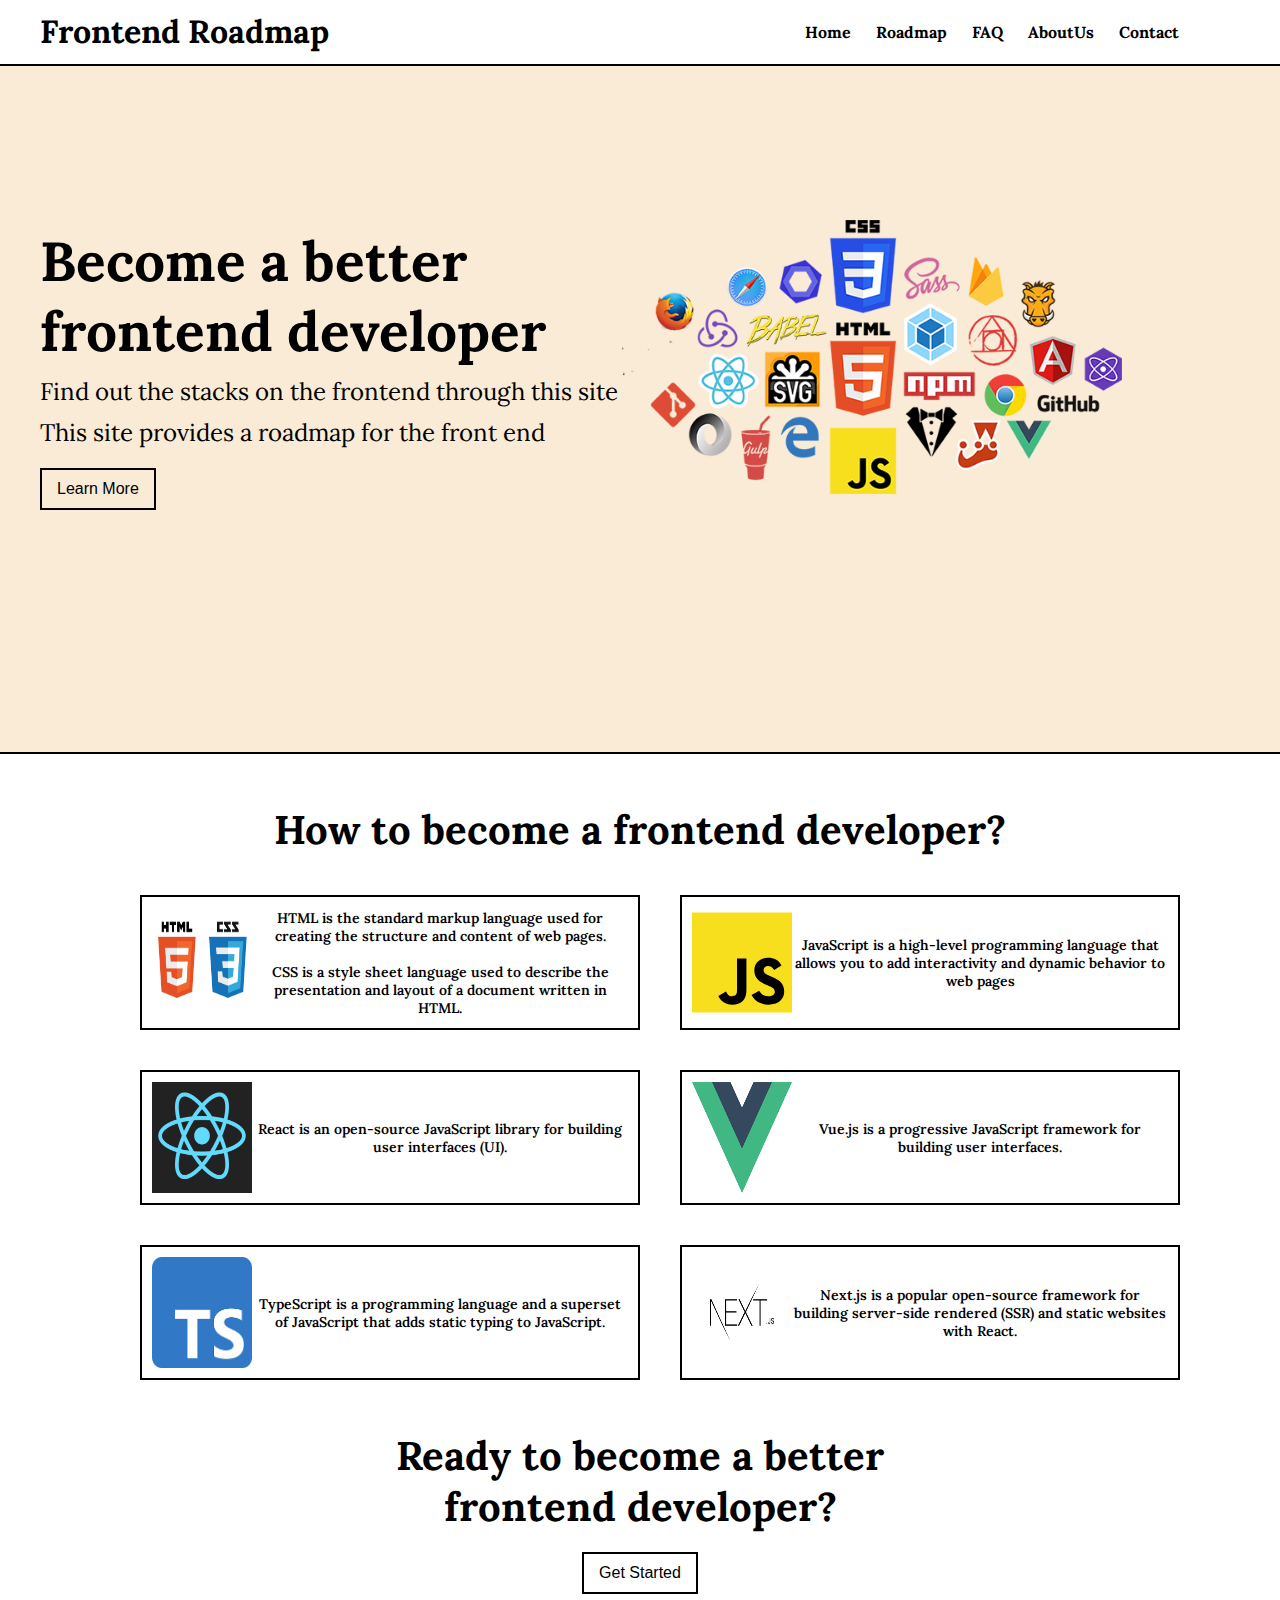
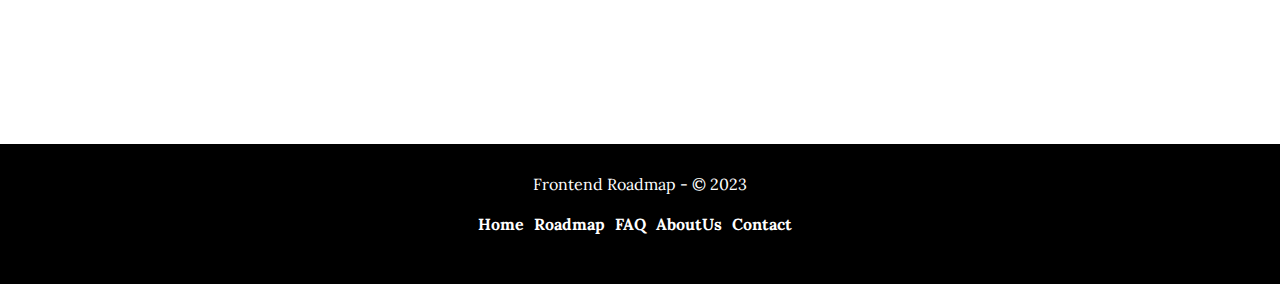
<file: index.html>
<!DOCTYPE html>
<html lang="ko">
  <head>
    <meta charset="UTF-8" />
    <meta name="viewport" content="width=device-width, initial-scale=1.0" />
    <title>프론트엔드</title>
    <link rel="stylesheet" href="style.css" />
    <link rel="stylesheet" href="default.css" />
    <link rel="preconnect" href="https://fonts.googleapis.com" />
    <link rel="preconnect" href="https://fonts.gstatic.com" crossorigin />
    <link
      href="https://fonts.googleapis.com/css2?family=Lora:wght@400;700&display=swap"
      rel="stylesheet"
    />
  </head>
  <body>
    <header>
      <h1>Frontend Roadmap</h1>
      <nav>
        <ul>
          <li><a href="index.html">Home</a></li>
          <li><a href="roadmap.html">Roadmap</a></li>
          <li><a href="FAQ.html">FAQ</a></li>
          <li><a href="aboutus.html">AboutUs</a></li>
          <li><a href="contact.html">Contact</a></li>
        </ul>
      </nav>
    </header>
    <main>
      <div class="section">
        <div>
          <h1>
            Become a better <br />
            frontend developer
          </h1>
          <p>Find out the stacks on the frontend through this site</p>
          <p>This site provides a roadmap for the front end</p>
          <button onclick="location.href='roadmap.html'">Learn More</button>
        </div>
        <img src="frontend.png" alt="frontend image" />
      </div>
    </main>
    <section>
      <h1>How to become a frontend developer?</h1>
      <aside>
        <div class="container">
          <img src="htmlcss.png" />
          <div class="right">
            <p>
              HTML is the standard markup language used for creating the
              structure and content of web pages.
              <br /><br />
              CSS is a style sheet language used to describe the presentation
              and layout of a document written in HTML.
            </p>
          </div>
        </div>
        <div class="container">
          <img src="js.svg" />
          <div class="right">
            <p>
              JavaScript is a high-level programming language that allows you to
              add interactivity and dynamic behavior to web pages
            </p>
          </div>
        </div>
        <div class="container">
          <img src="react.png" />
          <div class="right">
            <p>
              React is an open-source JavaScript library for building user
              interfaces (UI).
            </p>
          </div>
        </div>
        <div class="container">
          <img src="vue.png" />
          <div class="right">
            <p>
              Vue.js is a progressive JavaScript framework for building user
              interfaces.
            </p>
          </div>
        </div>
        <div class="container">
          <img src="typescript.png" />
          <div class="right">
            <p>
              TypeScript is a programming language and a superset of JavaScript
              that adds static typing to JavaScript.
            </p>
          </div>
        </div>
        <div class="container">
          <img src="nextjs.png" />
          <div class="right">
            <p>
              Next.js is a popular open-source framework for building
              server-side rendered (SSR) and static websites with React.
            </p>
          </div>
        </div>
      </aside>
      <h1>
        Ready to become a better <br />
        frontend developer?
      </h1>
      <div class="sectionbutton">
        <button onclick="location.href='roadmap.html'">Get Started</button>
      </div>
    </section>
    <footer>
      <p>Frontend Roadmap - © 2023</p>
      <ul>
        <li><a href="index.html">Home</a></li>
        <li><a href="roadmap.html">Roadmap</a></li>
        <li><a href="FAQ.html">FAQ</a></li>
        <li><a href="aboutus.html">AboutUs</a></li>
        <li><a href="contact.html">Contact</a></li>
      </ul>
    </footer>
  </body>
</html>
</file>
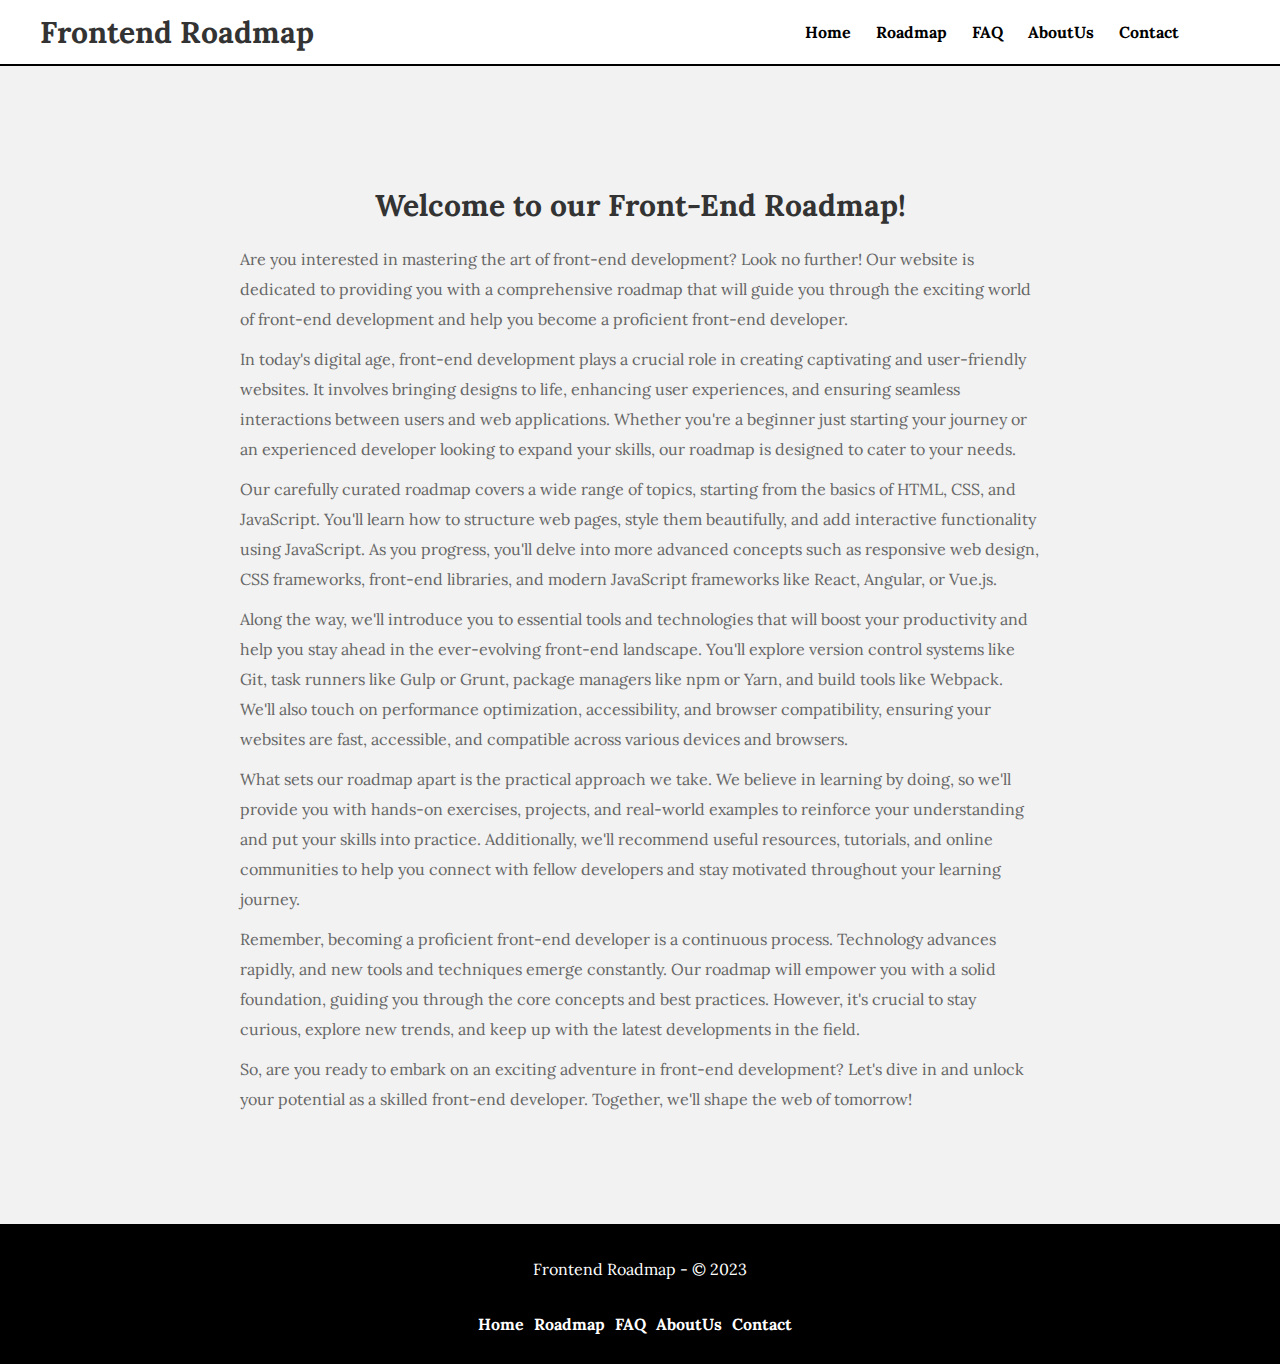
<file: aboutus.html>
<!DOCTYPE html>
<html lang="ko">
  <head>
    <meta charset="UTF-8" />
    <meta name="viewport" content="width=device-width, initial-scale=1.0" />
    <title>AboutUs</title>
    <link rel="stylesheet" href="default.css" />
    <link rel="preconnect" href="https://fonts.googleapis.com" />
    <link rel="preconnect" href="https://fonts.gstatic.com" crossorigin />
    <link
      href="https://fonts.googleapis.com/css2?family=Lora:wght@400;700&display=swap"
      rel="stylesheet"
    />
    <link rel="stylesheet" href="aboutus.css" />
  </head>
  <body>
    <header>
      <h1>Frontend Roadmap</h1>
      <nav>
        <ul>
          <li><a href="index.html">Home</a></li>
          <li><a href="roadmap.html">Roadmap</a></li>
          <li><a href="FAQ.html">FAQ</a></li>
          <li><a href="aboutus.html">AboutUs</a></li>
          <li><a href="contact.html">Contact</a></li>
        </ul>
      </nav>
    </header>
    <main>
      <section>
        <h1>Welcome to our Front-End Roadmap!</h1>
        <p>
          Are you interested in mastering the art of front-end development? Look
          no further! Our website is dedicated to providing you with a
          comprehensive roadmap that will guide you through the exciting world
          of front-end development and help you become a proficient front-end
          developer.
        </p>
        <p>
          In today's digital age, front-end development plays a crucial role in
          creating captivating and user-friendly websites. It involves bringing
          designs to life, enhancing user experiences, and ensuring seamless
          interactions between users and web applications. Whether you're a
          beginner just starting your journey or an experienced developer
          looking to expand your skills, our roadmap is designed to cater to
          your needs.
        </p>
        <p>
          Our carefully curated roadmap covers a wide range of topics, starting
          from the basics of HTML, CSS, and JavaScript. You'll learn how to
          structure web pages, style them beautifully, and add interactive
          functionality using JavaScript. As you progress, you'll delve into
          more advanced concepts such as responsive web design, CSS frameworks,
          front-end libraries, and modern JavaScript frameworks like React,
          Angular, or Vue.js.
        </p>
        <p>
          Along the way, we'll introduce you to essential tools and technologies
          that will boost your productivity and help you stay ahead in the
          ever-evolving front-end landscape. You'll explore version control
          systems like Git, task runners like Gulp or Grunt, package managers
          like npm or Yarn, and build tools like Webpack. We'll also touch on
          performance optimization, accessibility, and browser compatibility,
          ensuring your websites are fast, accessible, and compatible across
          various devices and browsers.
        </p>
        <p>
          What sets our roadmap apart is the practical approach we take. We
          believe in learning by doing, so we'll provide you with hands-on
          exercises, projects, and real-world examples to reinforce your
          understanding and put your skills into practice. Additionally, we'll
          recommend useful resources, tutorials, and online communities to help
          you connect with fellow developers and stay motivated throughout your
          learning journey.
        </p>
        <p>
          Remember, becoming a proficient front-end developer is a continuous
          process. Technology advances rapidly, and new tools and techniques
          emerge constantly. Our roadmap will empower you with a solid
          foundation, guiding you through the core concepts and best practices.
          However, it's crucial to stay curious, explore new trends, and keep up
          with the latest developments in the field.
        </p>
        <p>
          So, are you ready to embark on an exciting adventure in front-end
          development? Let's dive in and unlock your potential as a skilled
          front-end developer. Together, we'll shape the web of tomorrow!
        </p>
      </section>
    </main>
    <footer>
      <p>Frontend Roadmap - © 2023</p>
      <ul>
        <li><a href="index.html">Home</a></li>
        <li><a href="roadmap.html">Roadmap</a></li>
        <li><a href="FAQ.html">FAQ</a></li>
        <li><a href="aboutus.html">AboutUs</a></li>
        <li><a href="contact.html">Contact</a></li>
      </ul>
    </footer>
  </body>
</html>
</file>
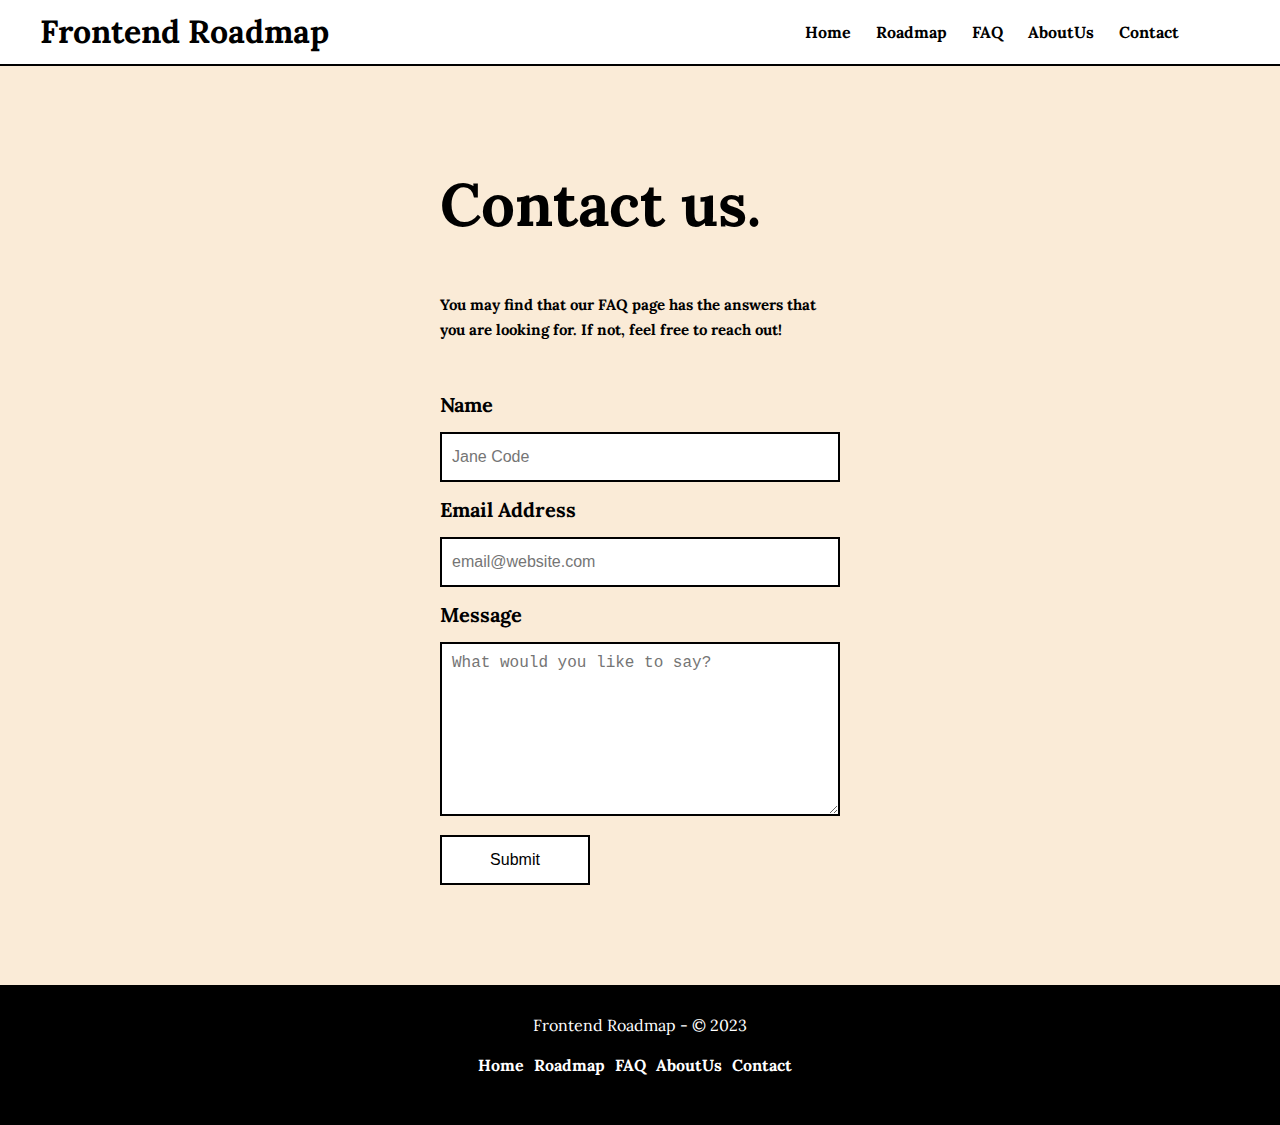
<file: contact.html>
<!DOCTYPE html>
<html lang="ko">
  <head>
    <meta charset="UTF-8" />
    <meta name="viewport" content="width=device-width, initial-scale=1.0" />
    <title>Contact</title>
    <link rel="stylesheet" href="default.css" />
    <link rel="preconnect" href="https://fonts.googleapis.com" />
    <link rel="preconnect" href="https://fonts.gstatic.com" crossorigin />
    <link
      href="https://fonts.googleapis.com/css2?family=Lora:wght@400;700&display=swap"
      rel="stylesheet"
    />
    <link rel="stylesheet" href="contact.css" />
  </head>
  <body>
    <header>
      <h1>Frontend Roadmap</h1>
      <nav>
        <ul>
          <li><a href="index.html">Home</a></li>
          <li><a href="roadmap.html">Roadmap</a></li>
          <li><a href="FAQ.html">FAQ</a></li>
          <li><a href="aboutus.html">AboutUs</a></li>
          <li><a href="contact.html">Contact</a></li>
        </ul>
      </nav>
    </header>
    <main>
      <section>
        <h1>Contact us.</h1>
        <p>
          You may find that our <a href="FAQ.html">FAQ page</a> has the answers
          that you are looking for. If not, feel free to reach out!
        </p>
        <form>
          <label for="firstname">Name</label>
          <input
            type="text"
            placeholder="Jane Code"
            required
            name="firstname"
          />
          <label for="email">Email Address</label>
          <input
            type="text"
            placeholder="email@website.com"
            required
            name="email"
          />
          <label for="message">Message</label>
          <textarea
            placeholder="What would you like to say?"
            rows="10"
            required
            name="message"
          ></textarea>
          <button type="submit">Submit</button>
        </form>
      </section>
    </main>
    <footer>
      <p>Frontend Roadmap - © 2023</p>
      <ul>
        <li><a href="index.html">Home</a></li>
        <li><a href="roadmap.html">Roadmap</a></li>
        <li><a href="FAQ.html">FAQ</a></li>
        <li><a href="aboutus.html">AboutUs</a></li>
        <li><a href="contact.html">Contact</a></li>
      </ul>
    </footer>
  </body>
</html>
</file>
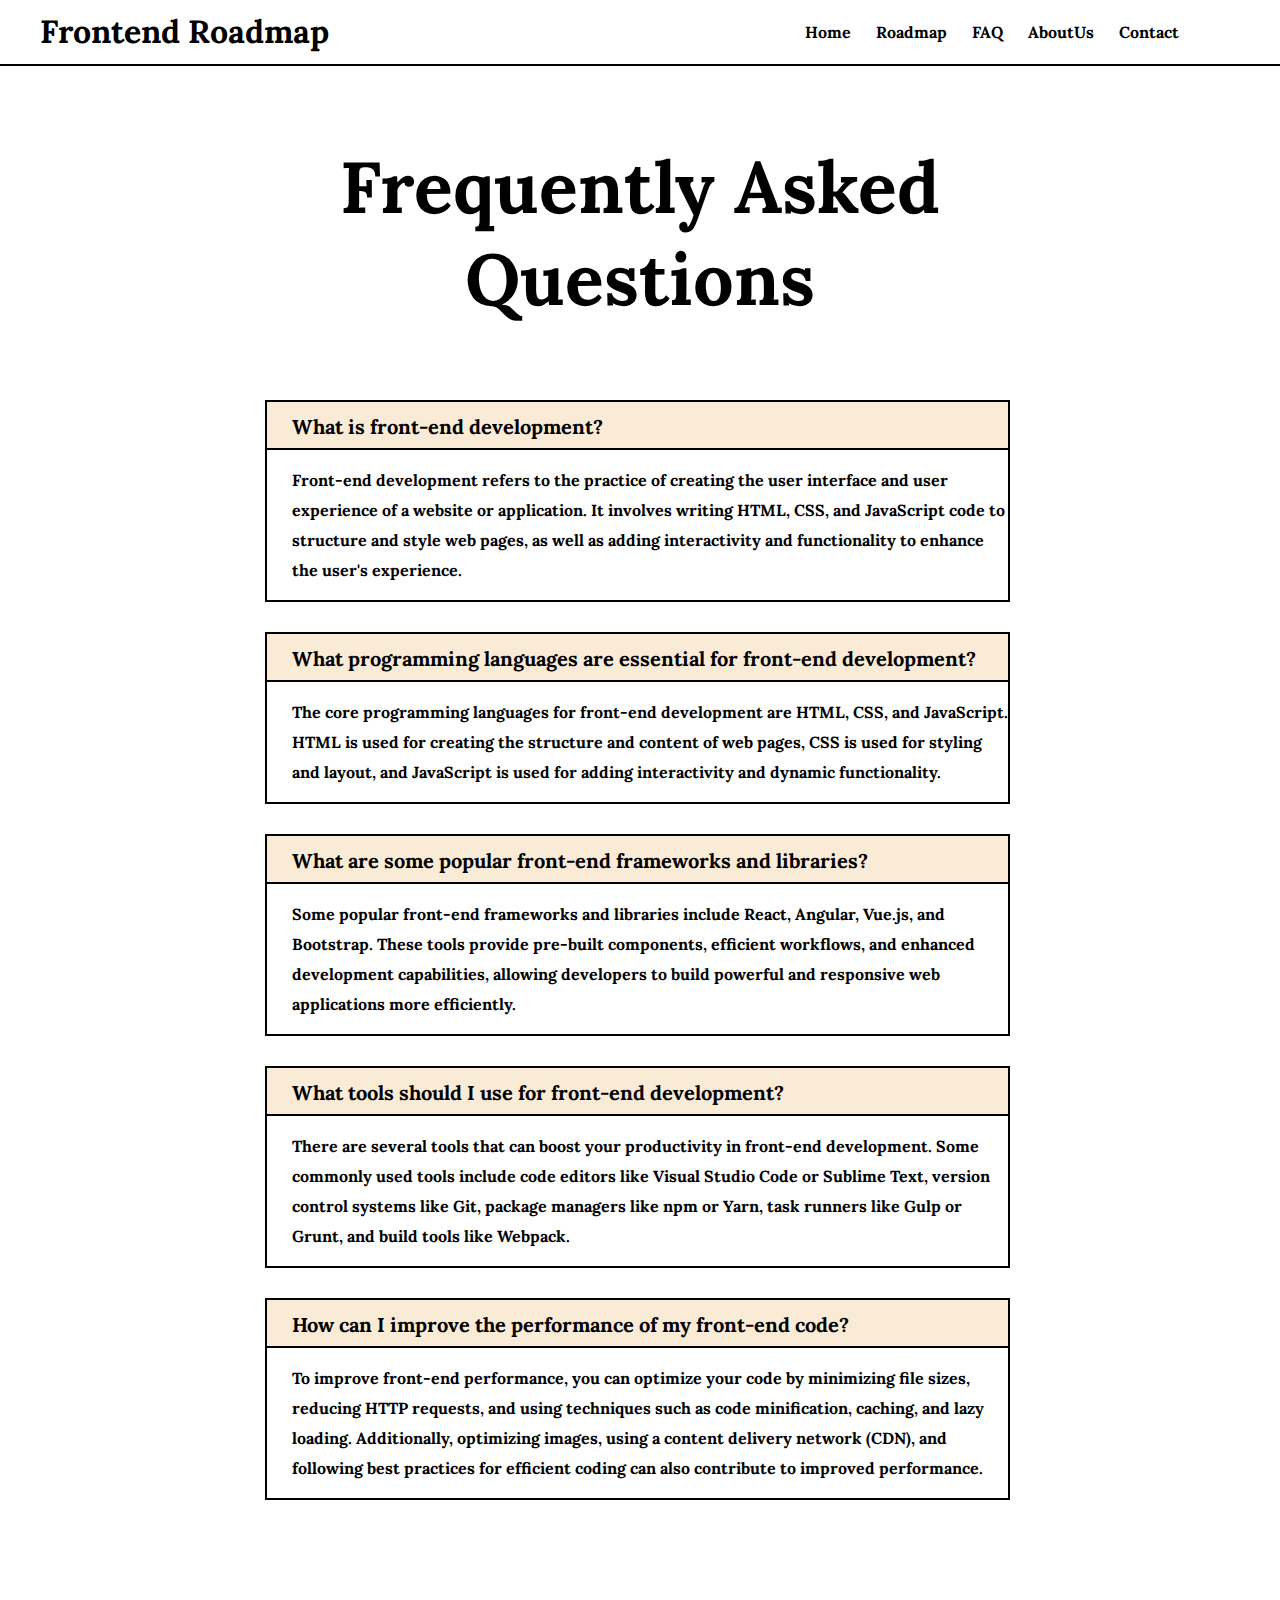
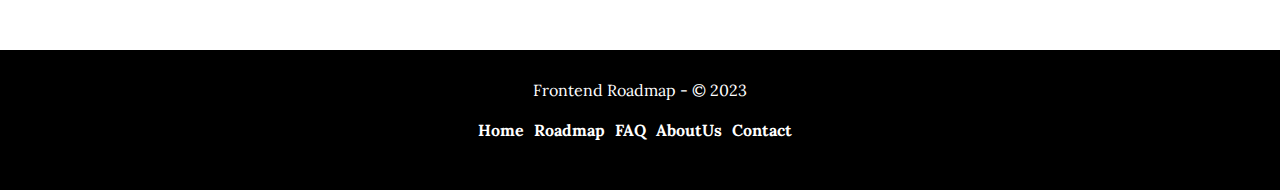
<file: FAQ.html>
<!DOCTYPE html>
<html lang="ko">
  <head>
    <meta charset="UTF-8" />
    <meta name="viewport" content="width=device-width, initial-scale=1.0" />
    <title>AboutUs</title>
    <link rel="stylesheet" href="default.css" />
    <link rel="preconnect" href="https://fonts.googleapis.com" />
    <link rel="preconnect" href="https://fonts.gstatic.com" crossorigin />
    <link
      href="https://fonts.googleapis.com/css2?family=Lora:wght@400;700&display=swap"
      rel="stylesheet"
    />
    <link rel="stylesheet" href="FAQ.css" />
  </head>
  <body>
    <header>
      <h1>Frontend Roadmap</h1>
      <nav>
        <ul>
          <li><a href="index.html">Home</a></li>
          <li><a href="roadmap.html">Roadmap</a></li>
          <li><a href="FAQ.html">FAQ</a></li>
          <li><a href="aboutus.html">AboutUs</a></li>
          <li><a href="contact.html">Contact</a></li>
        </ul>
      </nav>
    </header>
    <main>
      <section>
        <h1>Frequently Asked Questions</h1>
        <div class="container">
          <div><h3>What is front-end development?</h3></div>
          <div class="container-last-chlid">
            <p>
              Front-end development refers to the practice of creating the user
              interface and user experience of a website or application. It
              involves writing HTML, CSS, and JavaScript code to structure and
              style web pages, as well as adding interactivity and functionality
              to enhance the user's experience.
            </p>
          </div>
        </div>

        <div class="container">
          <div>
            <h3>
              What programming languages are essential for front-end
              development?
            </h3>
          </div>
          <div class="container-last-chlid">
            <p>
              The core programming languages for front-end development are HTML,
              CSS, and JavaScript. HTML is used for creating the structure and
              content of web pages, CSS is used for styling and layout, and
              JavaScript is used for adding interactivity and dynamic
              functionality.
            </p>
          </div>
        </div>

        <div class="container">
          <div>
            <h3>What are some popular front-end frameworks and libraries?</h3>
          </div>
          <div class="container-last-chlid">
            <p>
              Some popular front-end frameworks and libraries include React,
              Angular, Vue.js, and Bootstrap. These tools provide pre-built
              components, efficient workflows, and enhanced development
              capabilities, allowing developers to build powerful and responsive
              web applications more efficiently.
            </p>
          </div>
        </div>

        <div class="container">
          <div>
            <h3>What tools should I use for front-end development?</h3>
          </div>
          <div class="container-last-chlid">
            <p>
              There are several tools that can boost your productivity in
              front-end development. Some commonly used tools include code
              editors like Visual Studio Code or Sublime Text, version control
              systems like Git, package managers like npm or Yarn, task runners
              like Gulp or Grunt, and build tools like Webpack.
            </p>
          </div>
        </div>

        <div class="container">
          <div>
            <h3>How can I improve the performance of my front-end code?</h3>
          </div>
          <div class="container-last-chlid">
            <p>
              To improve front-end performance, you can optimize your code by
              minimizing file sizes, reducing HTTP requests, and using
              techniques such as code minification, caching, and lazy loading.
              Additionally, optimizing images, using a content delivery network
              (CDN), and following best practices for efficient coding can also
              contribute to improved performance.
            </p>
          </div>
        </div>
      </section>
    </main>
    <footer>
      <p>Frontend Roadmap - © 2023</p>
      <ul>
        <li><a href="index.html">Home</a></li>
        <li><a href="roadmap.html">Roadmap</a></li>
        <li><a href="FAQ.html">FAQ</a></li>
        <li><a href="aboutus.html">AboutUs</a></li>
        <li><a href="contact.html">Contact</a></li>
      </ul>
    </footer>
  </body>
</html>
</file>
<file: style.css>
main {
  max-width: 100%;
  height: 690px;
  background: antiquewhite;
  border-top: 2px solid black;
  border-bottom: 2px solid black;
}
main > div.section {
  max-width: 1200px;
  margin: 0 auto;
}
main > div.section > div {
  margin-top: 160px;
  display: inline-block;
}
main > div.section > div > h1 {
  font-size: 55px;
  font-weight: bold;
}
main > div.section > div > p {
  font-size: 24px;
  margin-top: 10px;
}
main > div.section > div > button,
section > div.sectionbutton > button {
  background-color: transparent;
  border: 2px solid black;
  padding: 10px 15px;
  margin-top: 20px;
  font-size: 16px;
  transition: background-color 0.1s linear;
}
main > div.section > div > button:hover,
section > div.sectionbutton > button:hover {
  background-color: black;
  color: white;
}
main > div.section > img {
  width: 500px;
}
section {
  max-width: 100%;
}
section > h1 {
  text-align: center;
  margin-top: 50px;
  font-size: 40px;
}
section div.container {
  height: 135px;
  border: 2px solid black;
  padding: 10px;
  display: flex;
}
section div.container > img {
  width: 100px;
}
aside {
  width: 1000px;
  margin: 0 auto;
  display: grid;
  grid-template-columns: repeat(2, 500px);
  gap: 40px;
  margin-top: 40px;
}

.sectionbutton {
  text-align: center;
}
.right {
  text-align: center;
  display: flex;
  justify-content: center;
  align-items: center;
}
.right > p {
  font-weight: 600;
  font-size: 14px;
}

@media only screen and (max-width: 1100px) {
  main > div.section > img {
    display: none;
  }
  main > div.section > div {
    text-align: center;
  }
}
</file>
<file: default.css>
* {
  margin: 0;
  padding: 0;
  box-sizing: border-box;
}
body {
  font-family: "Lora", serif;
}
ul {
  list-style: none;
}
a {
  color: black;
  text-decoration: none;
}
a:hover {
  border-bottom: 2px solid black;
}

header {
  display: flex;
  justify-content: space-between;
  height: 64px;
  max-width: 1200px;
  margin: 0 auto;
}
header > h1 {
  line-height: 64px;
}
header > nav {
  margin-right: 3%;
}
header > nav > ul {
  display: flex;
  line-height: 64px;
}
header > nav > ul > li {
  margin-right: 25px;
  font-weight: bold;
}
footer {
  width: 100%;
  background-color: black;
  height: 140px;
  margin-top: 150px;
}
footer > ul {
  display: flex;
  justify-content: center;
}
footer > ul > li {
  margin: 20px 10px 0 0;
}
footer > p,
footer > ul > li > a {
  color: white;
}
footer > p {
  padding-top: 30px;
  text-align: center;
}

footer > ul > li > a {
  font-weight: bold;
}
footer > ul > li > a:hover {
  border-bottom: 1px solid white;
}
</file>
<file: aboutus.css>
main {
  background-color: #f2f2f2;
  padding: 20px;
  max-width: 100%;
  border-top: 2px solid black;
  padding-bottom: 100px;
}
main > section {
  max-width: 800px;
  margin: 0 auto;
  margin-top: 100px;
}
h1 {
  color: #333;
  font-size: 30px;
  margin-bottom: 20px;
  text-align: center;
}

p {
  color: #666;
  font-size: 16px;
  line-height: 30px;
  margin-bottom: 10px;
}
body > footer {
  margin: 0;
}
</file>
<file: contact.css>
main {
  max-width: 100%;
  border-top: 2px solid black;
  background-color: antiquewhite;
}
main > section {
  max-width: 400px;
  margin: 0 auto;
}
main > section > h1 {
  margin: 100px 0 50px 0;
  font-size: 60px;
}
main > section > p {
  font-weight: bold;
  font-size: 15px;
  line-height: 25px;
  margin-bottom: 50px;
}
form > label {
  display: block;
  margin: 15px 0;
  font-size: 20px;
  font-weight: bold;
}
form > input,
form > textarea {
  width: 100%;
  border: 2px solid black;
  padding: 10px;
}
form > input:focus,
form > textarea:focus {
  border: 4px solid black;
}
form > input {
  height: 50px;
}
input::placeholder,
textarea::placeholder {
  font-size: 1rem;
}
form > button {
  margin-top: 15px;
  width: 150px;
  height: 50px;
  background-color: white;
  border: 2px solid black;
  font-size: 1rem;
  margin-bottom: 100px;
}
body > footer {
  margin: 0;
}
</file>
<file: FAQ.css>
main {
  max-width: 100%;
  border-top: 2px solid black;
}
main > section {
  max-width: 750px;
  margin: 0 auto;
}
main > section > h1 {
  text-align: center;
  font-weight: bold;
  font-size: 4.5rem;
  margin: 10% 0;
}
main > section > div.container {
  width: 745px;
  margin-top: 30px;
}
main > section > div.container > div:first-child {
  height: 50px;
  background-color: antiquewhite;
  border: 2px solid black;
}
main > section > div.container > div > h3 {
  line-height: 20px;
  margin-left: 25px;
  font-size: 20px;
}
main > section > div.container > div {
  border: 2px solid black;
  border-top: none;
  padding: 15px 0;
}
main > section > div.container > div.container-last-chlid > p {
  line-height: 30px;
  margin-left: 25px;
  font-weight: bold;
}
</file>
